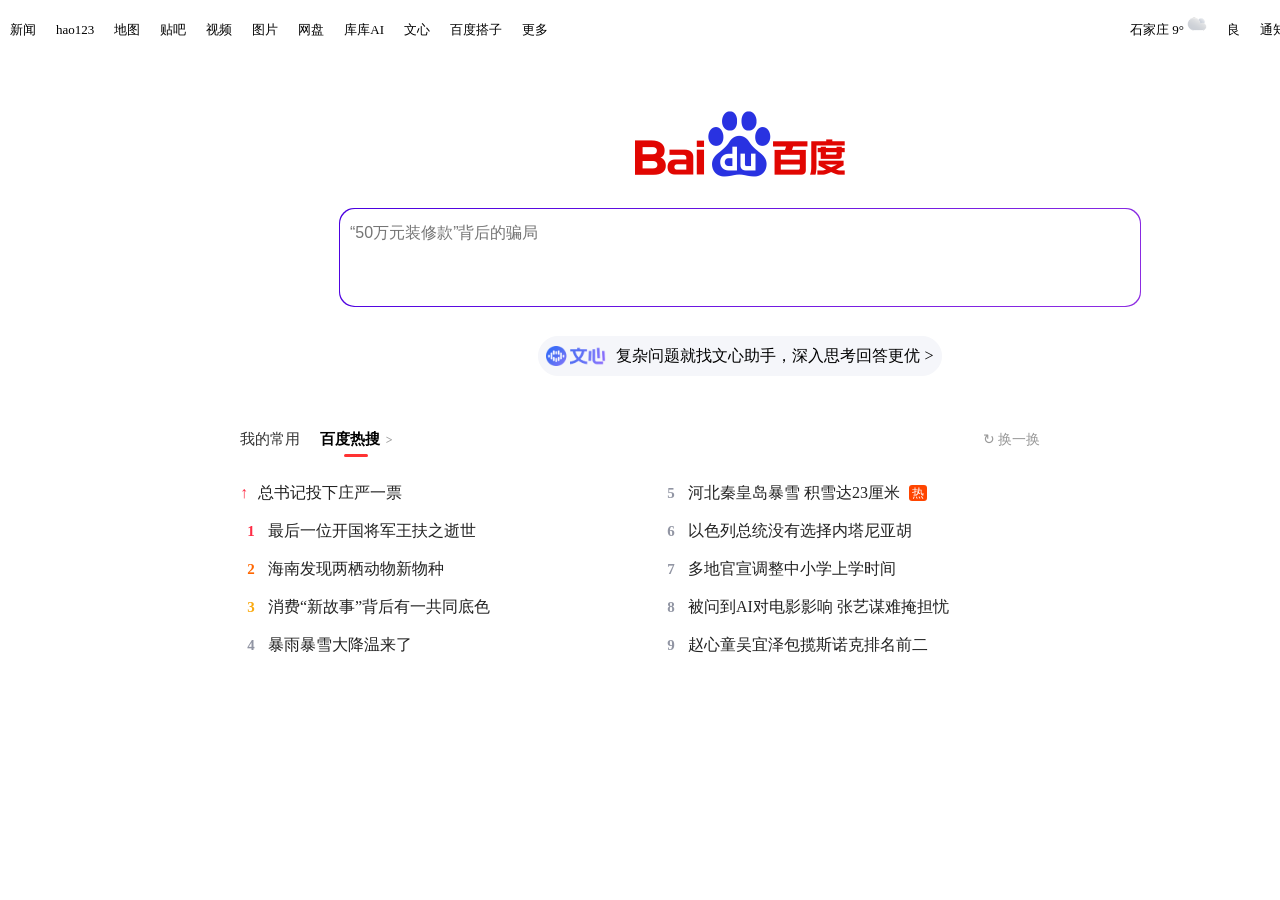
<file: index.html>
<!DOCTYPE html>
<!-- document type html -->
<html lang="en">
    <head>
        <meta charset="UTF-8">
        <title>百度一下，你就知道</title>
        <link rel="shortcut icon" href="./image/favicon.ico" type="image/x-icon">
        <link rel="stylesheet" href="./baidu.css">
        <style>
            /* css写的地方 */
        </style>
    </head>
    <body>
        <!-- Header导航栏 -->
        <header class="nav">
            <nav>
                <div class="nav-left">
                <ul>
                    <li>
                        <a href="">新闻</a>
                    </li>
                    <li>
                        <a href="">hao123</a>
                    </li>
                    <li>
                        <a href="">地图</a>
                    </li>
                    <li>
                        <a href="">贴吧</a>
                    </li>
                    <li>
                        <a href="">视频</a>
                    </li>
                    <li>
                        <a href="">图片</a>
                    </li>
                    <li>
                        <a href="">网盘</a>
                    </li>
                    <li>
                        <a href="">库库AI</a>
                    </li>
                    <li>
                        <a href="">文心</a>
                    </li>
                    <li>
                        <a href="">百度搭子</a>
                    </li>
                    <li id="more">
                        <a href="">更多</a>
                        <!-- 存放下拉区域的地方 -->
                        <div class="dropdown">
                            <div class="dropdown-grid">
                                <a href="">
                                    <div class="icon icon-translate">译</div>
                                    <span>翻译</span>
                                </a>
                                <a href="">
                                    <div class="icon icon-wenku">文</div>
                                    <span>文库</span>
                                </a>
                                <a href="">
                                    <div class="icon icon-baike">百</div>
                                    <span>百科</span>
                                </a>
                                <a href="">
                                    <div class="icon icon-zhidao">知</div>
                                    <span>知道</span>
                                </a>
                                <a href="">
                                    <div class="icon icon-health">健</div>
                                    <span>健康</span>
                                </a>
                                <a href="">
                                    <div class="icon icon-marketing">营</div>
                                    <span>营销推广</span>
                                </a>
                                <a href="">
                                    <div class="icon icon-live">播</div>
                                    <span>直播</span>
                                </a>
                                <a href="">
                                    <div class="icon icon-music">乐</div>
                                    <span>音乐</span>
                                </a>
                                <a href="">
                                    <div class="icon icon-academic">学</div>
                                    <span>学术</span>
                                </a>
                            </div>
                            <div class="dropdown-footer">
                                <a href="">查看全部百度产品 ></a>
                            </div>
                        </div>
                    </li>
                </ul>
            </div>
            <div class="nav-right">
                <ul>
                    <li>
                        <a href="">石家庄 9°</a>
                        <img src="./image/a2.png" alt="" class="yuncai">
                    </li>
                    <li>
                        良
                    </li>
                    <li>
                        <a href="">通知</a>
                    </li>
                    <li>
                        <a href="">设置</a>
                    </li>
                    <li>
                        <img src="./image/user.jpg" alt="" class="touxiang">
                    </li>
                    <li>
                        <a href="">来聊前端</a>
                    </li>
                </ul>
            </div>
            </nav>
        </header>
        <!-- 搜索框区域 -->
        <div class="search">
            <img src="./image/logo.png" alt="" title="点击一下，了解更多" class="logo">
            <div class="question">
                <input type="text" placeholder="“50万元装修款”背后的骗局">
            </div>
            <div class="wenxin">
                <img src="./image/wenxinlogo.png" alt=""> 
                <a href="">复杂问题就找文心助手，深入思考回答更优 > </a>
            </div>
        </div>
        <!-- 百度热搜 -->
        <div class="hotsearch">
            <div class="hotsearchtab">
                <div class="tab-left">
                    <a href="">我的常用</a>
                    <a href="" class="active">百度热搜 <span class="arrow">></span></a>
                </div>
                <div class="tab-right">
                    <a href="">&#8635; 换一换</a>
                </div>
            </div>
            <ul class="hotsearch-list">
                <li><a href=""><span class="icon-top">↑</span> 总书记投下庄严一票</a></li>
                <li><a href=""><span class="num n1">1</span> 最后一位开国将军王扶之逝世</a></li>
                <li><a href=""><span class="num n2">2</span> 海南发现两栖动物新物种</a></li>
                <li><a href=""><span class="num n3">3</span> 消费“新故事”背后有一共同底色</a></li>
                <li><a href=""><span class="num">4</span> 暴雨暴雪大降温来了</a></li>
                <li><a href=""><span class="num">5</span> 河北秦皇岛暴雪 积雪达23厘米 <span class="hot-tag">热</span></a></li>
                <li><a href=""><span class="num">6</span> 以色列总统没有选择内塔尼亚胡</a></li>
                <li><a href=""><span class="num">7</span> 多地官宣调整中小学上学时间</a></li>
                <li><a href=""><span class="num">8</span> 被问到AI对电影影响 张艺谋难掩担忧</a></li>
                <li><a href=""><span class="num">9</span> 赵心童吴宜泽包揽斯诺克排名前二</a></li>
            </ul>
        </div>
    </body>
</html>
</file>
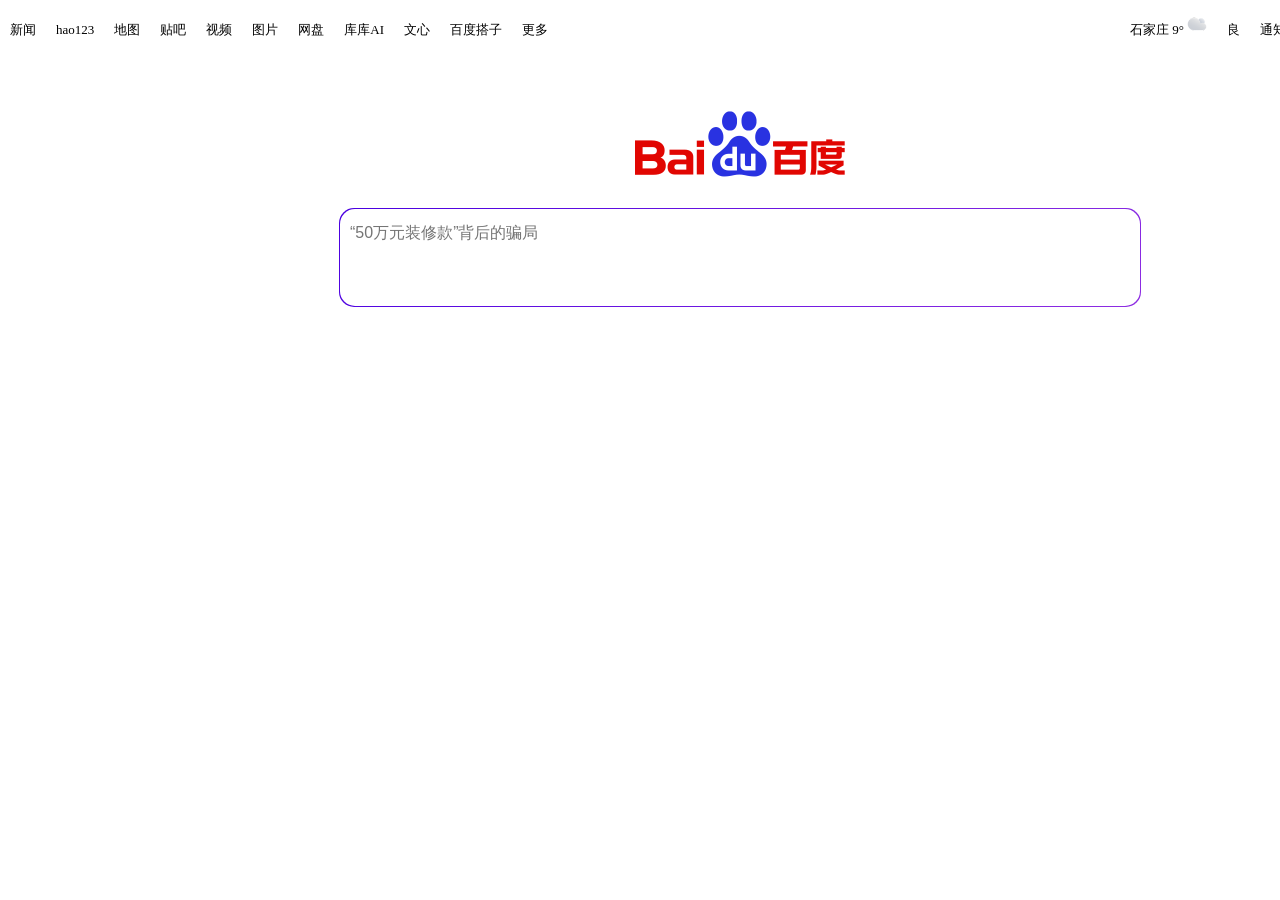
<file: 04-百度首页搜索框.html>
<!DOCTYPE html>
<!-- document type html -->
<html lang="en">
    <head>
        <meta charset="UTF-8">
        <title>百度一下，你就知道</title>
        <link rel="shortcut icon" href="./image/favicon.ico" type="image/x-icon">
        <link rel="stylesheet" href="./baidu.css">
        <style>
            /* css写的地方 */
        </style>
    </head>
    <body>
        <!-- Header导航栏 -->
        <header class="nav">
            <nav>
                <div class="nav-left">
                <ul>
                    <li>
                        <a href="">新闻</a>
                    </li>
                    <li>
                        <a href="">hao123</a>
                    </li>
                    <li>
                        <a href="">地图</a>
                    </li>
                    <li>
                        <a href="">贴吧</a>
                    </li>
                    <li>
                        <a href="">视频</a>
                    </li>
                    <li>
                        <a href="">图片</a>
                    </li>
                    <li>
                        <a href="">网盘</a>
                    </li>
                    <li>
                        <a href="">库库AI</a>
                    </li>
                    <li>
                        <a href="">文心</a>
                    </li>
                    <li>
                        <a href="">百度搭子</a>
                    </li>
                    <li>
                        <a href="">更多</a>
                    </li>
                </ul>
            </div>
            <div class="nav-right">
                <ul>
                    <li>
                        <a href="">石家庄 9°</a>
                        <img src="./image/a2.png" alt="" class="yuncai">
                    </li>
                    <li>
                        良
                    </li>
                    <li>
                        <a href="">通知</a>
                    </li>
                    <li>
                        <a href="">设置</a>
                    </li>
                    <li>
                        <img src="./image/user.jpg" alt="" class="touxiang">
                    </li>
                    <li>
                        <a href="">来聊前端</a>
                    </li>
                </ul>
            </div>
            </nav>
        </header>
        <!-- 搜索框区域 -->
        <div class="search">
            <img src="./image/logo.png" alt="" title="点击一下，了解更多" class="logo">
            <div class="question">
                <input type="text" placeholder="“50万元装修款”背后的骗局">
            </div>
        </div>
    </body>
</html>
</file>
<file: baidu.css>
* {
    padding: 0px;
    margin: 0px;
}
/* 导航栏区域 */
.nav {
    width: 100%;
    height: 60px;
    /* background-color: red; */
}
nav {
    width: 1480px;
    height: 60px;
    margin: 0 auto;
    /* 相对定位 */
    position: relative;
}
.nav-left {
    width: 600px;
    height: 60px;
    /* background-color: aqua; */
    float: left;
}
.nav-right {
    width: 360px;
    height: 60px;
    /* background-color: blue; */
    float: right;
}
ul li {
    float: left;
    list-style: none;
    line-height: 60px;
    font-size: 13px;
    margin: 0px 10px;
}
a {
    text-decoration: none;
    color: black;
}
a:hover {
    color: rgb(49,94,251);
}
.yuncai {
    width: 20px;
}
.touxiang {
    width: 23px;
    height: 23px;
    border-radius: 50%;
    vertical-align: middle;
    margin-right: -10px;
}
/* 搜索区域 */
.search {
    width: 1480px;
    height: 350px;
    /* background-color: red; */
    /* border: 1px solid green; */
    margin: 0 auto;
}
.search .logo {
    display: block;
    width: 270px;
    margin: 0 auto;
}
/* 搜索答案 */
.question {
    width: 800px;
    height: 97px;
    /* border: 1px solid red; */
    margin: 0 auto;
    border-radius: 15px;
    position: relative;
    background-color: #fff;
    margin-top: 20px;
}
.question::before {
  content: '';
  position: absolute;
  inset: -1px;          /* 等于边框宽度 */
  z-index: -1;
  background: linear-gradient(135deg, #4a00e0, #8e2de2);
  border-radius: 15px;  /* 必须和主元素完全一致 */
}
.question input {
    width: 780px;
    height: auto;
    border: none;
    margin-left: 10px;
    margin-top: 15px;
    font-size: 16px;
    outline: none;
    color: aliceblue;
}
/* 文心助手 */
.wenxin {
    width: 402px;
    height: 38px;
    border: 1px solid rgb(245, 246, 250);
    background-color: rgb(245, 246, 250);
    margin: 0 auto;
    margin-top: 30px;
    border-radius: 22px;
    display: flex;
    align-items: center;
    justify-content: center;
}
.wenxin img {
    width: 60px;
    margin-right: 10px;
}
.wenxin a {
    line-height: 20px;
}
.wenxin:hover {
    background-color: rgb(240, 241, 243);
}
/* 百度热搜 */
.hotsearch {
    width: 800px; /* 宽度与搜索框对齐 */
    margin: 20px auto 0 auto;
    /* 去掉红色边框，还原清爽界面 */
    /* border: 1px solid red; */
}
/* 顶部标签区域 */
.hotsearchtab {
    display: flex;
    justify-content: space-between;
    align-items: center;
    padding-bottom: 10px;
}
.hotsearchtab .tab-left {
    display: flex;
    align-items: center;
}
.hotsearchtab .tab-left a {
    margin-right: 20px;
    font-size: 15px;
    color: #333;
}
.hotsearchtab .tab-left a.active {
    font-weight: bold;
    color: #000;
    position: relative;
}
/* 百度热搜下方的红线 */
.hotsearchtab .tab-left a.active::after {
    content: '';
    position: absolute;
    left: 50%;
    bottom: -8px;
    transform: translateX(-50%);
    width: 24px;
    height: 3px;
    background-color: #ff3333;
    border-radius: 2px;
}
.hotsearchtab .tab-left a .arrow {
    font-size: 12px;
    color: #999;
    margin-left: 2px;
}
.hotsearchtab .tab-right a {
    font-size: 14px;
    color: #999;
}
.hotsearchtab .tab-right a:hover {
    color: #315efb;
}
/* 热搜列表（两列布局） */
.hotsearch-list {
    column-count: 2;     /* 分为两列 */
    column-gap: 40px;    /* 列间距 */
    margin-top: 15px;
}
.hotsearch-list li {
    float: none; /* 清除全局 ul li 的浮动 */
    margin: 0;
    line-height: 38px;
    height: 38px;
    overflow: hidden;
    text-overflow: ellipsis;
    white-space: nowrap;
}
.hotsearch-list li a {
    color: #222;
    font-size: 16px;
    display: block;
    width: 100%;
    overflow: hidden;
    text-overflow: ellipsis;
    white-space: nowrap;
}
/* 标号样式 */
.hotsearch-list .num {
    display: inline-block;
    width: 22px;
    font-size: 15px;
    font-weight: bold;
    color: #9195a3;
    margin-right: 2px;
    text-align: center;
}
/* 前三名标号颜色 */
.hotsearch-list .num.n1 { color: #fe2d46; }
.hotsearch-list .num.n2 { color: #ff6600; }
.hotsearch-list .num.n3 { color: #faa90e; }

/* 置顶图标（用红色箭头代替） */
.hotsearch-list .icon-top {
    color: #fe2d46;
    font-weight: bold;
    margin-right: 6px;
    font-size: 16px;
}
/* 热度标签 */
.hotsearch-list .hot-tag {
    background-color: #ff4500;
    color: #fff;
    font-size: 12px;
    padding: 0 3px;
    border-radius: 3px;
    margin-left: 5px;
    line-height: 16px;
    height: 16px;
    display: inline-block;
    vertical-align: text-bottom;
}

/* 这里就是完善首页下拉框的区域 */
/* 覆盖原有的下拉框样式 */
.dropdown {
    width: 300px; /* 加宽以容纳三列 */
    height: auto; /* 高度由内容撑开 */
    background-color: #fff;
    position: absolute;
    left: 440px; /* 你可以根据实际情况微调位置 */
    z-index: 10;
    top: 50px;
    border: 1px solid #eee; /* 边框颜色变浅 */
    border-radius: 12px; /* 圆角稍微大一点，更贴合原图 */
    box-shadow: 0 4px 16px rgba(0, 0, 0, 0.08); /* 添加阴影，更有立体感 */
    padding: 20px 0 15px 0;
    display: none;
}

/* 鼠标悬浮显示 */
#more:hover .dropdown {
    display: block;
}

/* --- 新增：下拉菜单内部网格布局 --- */
.dropdown-grid {
    display: grid;
    grid-template-columns: repeat(3, 1fr); /* 3列均分 */
    row-gap: 20px; /* 行间距 */
    padding: 0 10px;
}

.dropdown-grid a {
    display: flex;
    flex-direction: column;
    align-items: center;
    justify-content: center;
    text-decoration: none;
    color: #333;
    font-size: 13px;
    line-height: normal; /* 覆盖全局的 line-height: 60px */
}

.dropdown-grid a:hover {
    color: #315efb;
}

.dropdown-grid a span {
    margin-top: 8px;
}

/* 模拟图标样式（如果你有真实图片，可以将 div 换成 img） */
.icon {
    width: 36px;
    height: 36px;
    border-radius: 50%;
    display: flex;
    align-items: center;
    justify-content: center;
    color: #fff;
    font-size: 16px;
    font-weight: bold;
}

/* 分别设置图标的背景色（提取自原图近似色） */
.icon-translate { background: #4e6ef2; }
.icon-wenku { background: #00b873; border-radius: 10px; }
.icon-baike { background: #4e6ef2; }
.icon-zhidao { background: #00b873; }
.icon-health { background: #00b873; border-radius: 10px; }
.icon-marketing { background: #4e6ef2; }
.icon-live { background: #ff4e7a; border-radius: 6px; }
.icon-music { background: #ff3333; }
.icon-academic { background: #4e6ef2; }

/* --- 新增：底部查看全部按钮区域 --- */
.dropdown-footer {
    margin-top: 20px;
    padding-top: 15px;
    border-top: 1px solid #f0f0f0; /* 顶部浅色分割线 */
    text-align: center;
}

.dropdown-footer a {
    color: #999;
    font-size: 13px;
    text-decoration: none;
    line-height: normal;
}

.dropdown-footer a:hover {
    color: #315efb;
}

/* 控制鼠标移动到更多区域 显示隐藏的内容 */
#more:hover .dropdown{
    display: block;
}
</file>
